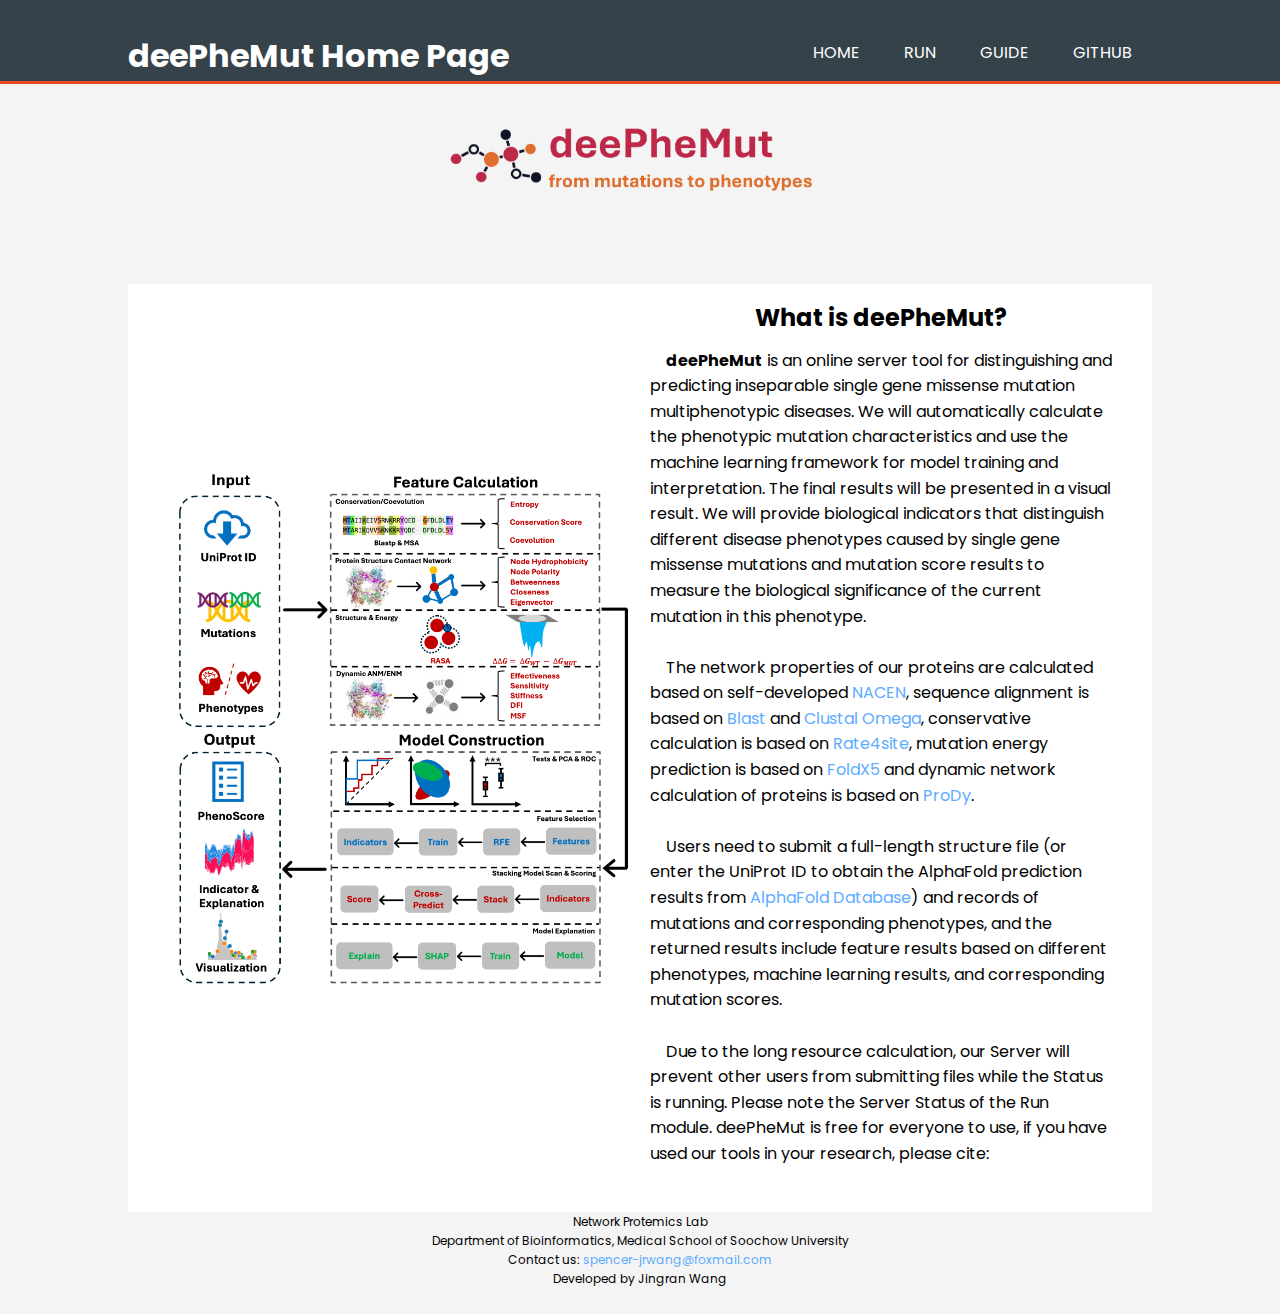
<file: index.html>
<!DOCTYPE html>
<html lang="zh-CN">
<head>
    <meta charset="UTF-8">
    <meta name="viewport" content="width=device-width, initial-scale=1.0">
    <link rel="icon" href="figure/web_icon.ico" type="image/x-icon">
    <title>deePheMut home page</title>
    <style>
        @import url("https://fonts.googleapis.com/css2?family=Poppins:wght@200;300;400;500;600;700&display=swap");
        @import url('https://fonts.googleapis.com/css2?family=Noto+Sans:ital,wght@0,400;0,700;1,400;1,700&display=swap');
        * {
                margin: 0;
                padding: 0;
                box-sizing: border-box;
                font-family: "Poppins", sans-serif;
            }
        body {
            font-family: Arial, sans-serif;
            line-height: 1.6;
            background-color: #f4f4f4;
            margin: 0;
            padding: 0;
        }
        .container {
            width: 80%;
            margin: auto;
            overflow: hidden;
        }
        header {
            background: #35424a;
            color: #ffffff;
            padding-top: 30px;
            min-height: 70px;
            border-bottom: #e8491d 3px solid;
        }
        header a {
            color: #ffffff;
            text-decoration: none;
            text-transform: uppercase;
            font-size: 16px;
        }
        header ul {
            padding: 0;
            list-style: none;
        }
        header li {
            display: inline;
            padding: 0 20px 0 20px;
        }
        header #branding {
            float: left;
        }
        header #branding h1 {
            margin: 0;
        }
        header nav {
            float: right;
            margin-top: 10px;
        }
        .showcase {
            min-height: 200px;
            text-align: center;
            color: #000000;
        }
        .showcase h1 {
            margin-top: 50px;
            font-size: 50px;
            margin-bottom: 10px;
        }
        .showcase p {
            font-size: 20px;
        }
        .section {
            margin: 20px 0;
        }
        .section h2 {
            color: #333333;
            margin-bottom: 10px;
        }
        .section p {
            margin: 10px 0;
            font-size: 18px;
        }
        .screenshot {
            text-align: center;
            margin: 20px 0;
        }
        .screenshot img {
            max-width: 40%;
            height: auto;
        }
        a {
            text-decoration: none;
            color: #5dabff;
            transition: color 0.3s;
        }
        a:hover {
            color: #0056b3;
        }
        .footer {
            position: relative;
            background-color: transparent;
            color: black;
            text-align: center;
            width: 100%;
            bottom: 0;
            font-size: 12px;
        }
        .card {
            display: flex;
            min-height: 500px;
            background-color: #ffffff;
            padding: 10px 30px 40px;
            transition: background-color 0.5s ease-in-out;
        }
        .card .image {
            flex: 0 0 50%; /* 固定图像部分为 50% */
            padding: 5px;
        }

        .card .image img {
            width: 100%;
            height: 100%;
            border-radius: 10px;
            object-fit: contain;
        }

        .card .content {
            flex: 0 0 50%; /* 固定文字部分为 50% */
            padding: 5px 10px;
            display: flex;
            flex-direction: column;
        }

        .card .content h2 {
            margin-top: 0;
            text-align: center;
        }

        .card .content p {
            margin-top: 10px;
            line-height: 1.6;
        }
    </style>
</head>

<body>
    <header>
        <div class="container">
            <div id="branding">
                <h1>deePheMut Home Page</h1>
            </div>
            <nav>
                <ul>
                    <li><a href="./index.html">HOME</a></li>
                    <li><a href="./run.html">RUN</a></li>
                    <li><a href="./guide.html">GUIDE</a></li>
                    <li><a href="https://github.com/Spencer-JRWang/deePheMut">GitHub</a></li>
                </ul>
            </nav>
        </div>
    </header>

    <section class="showcase">
        <div class="container">
            <div class="screenshot">
                <img src="figure/logo-transparent-png.png">
            </div>
        </div>
    </section>

    <div class="container">
        <div class="card">
            <div class="image">
              <img src="figure/deePheMut.png" alt="Image description">
            </div>
            <div class="content">
              <h2>What is deePheMut?</h2>
              <p>
        &nbsp;&nbsp;&nbsp;&nbsp;<strong>deePheMut</strong> is an online server tool for distinguishing and predicting inseparable single gene missense mutation multiphenotypic diseases. We will automatically calculate the phenotypic mutation characteristics and use the machine learning framework for model training and interpretation. The final results will be presented in a visual result. We will provide biological indicators that distinguish different disease phenotypes caused by single gene missense mutations and mutation score results to measure the biological significance of the current mutation in this phenotype.
        </br>
        </br>
        &nbsp;&nbsp;&nbsp;&nbsp;The network properties of our proteins are calculated based on self-developed <a href = "http://sysbio.suda.edu.cn/NACEN" target="_blank">NACEN</a>, sequence alignment is based on <a href = "https://blast.ncbi.nlm.nih.gov">Blast</a> and <a href = "http://www.clustal.org/omega" target="_blank"> Clustal Omega</a>, conservative calculation is based on<a href = "https://www.tau.ac.il/~itaymay/cp/rate4site.html" target="_blank"> Rate4site</a>, mutation energy prediction is based on <a href = "https://foldxsuite.crg.eu" target="_blank">FoldX5</a> and dynamic network calculation of proteins is based on <a href="http://prody.csb.pitt.edu", target="_blank">ProDy</a>.
        </br>
        </br>
        &nbsp;&nbsp;&nbsp;&nbsp;Users need to submit a full-length structure file (or enter the UniProt ID to obtain the AlphaFold prediction results from <a href="https://alphafold.ebi.ac.uk" target="_blank">AlphaFold Database</a>) and records of mutations and corresponding phenotypes, and the returned results include feature results based on different phenotypes, machine learning results, and corresponding mutation scores.
        </br>
        </br>
        &nbsp;&nbsp;&nbsp;&nbsp;Due to the long resource calculation, our Server will prevent other users from submitting files while the Status is running. Please note the Server Status of the Run module. deePheMut is free for everyone to use, if you have used our tools in your research, please cite:
              </p>
            </div>
          </div>
    </div>

    <div class="footer">
        Network Protemics Lab <br>
        Department of Bioinformatics,
        Medical School of Soochow University <br>
        Contact us: <a href="mailto:spencer-jrwang@foxmail.com">spencer-jrwang@foxmail.com</a><br>
        Developed by Jingran Wang
    </div>
    </br>
</body>
</html>
</file>
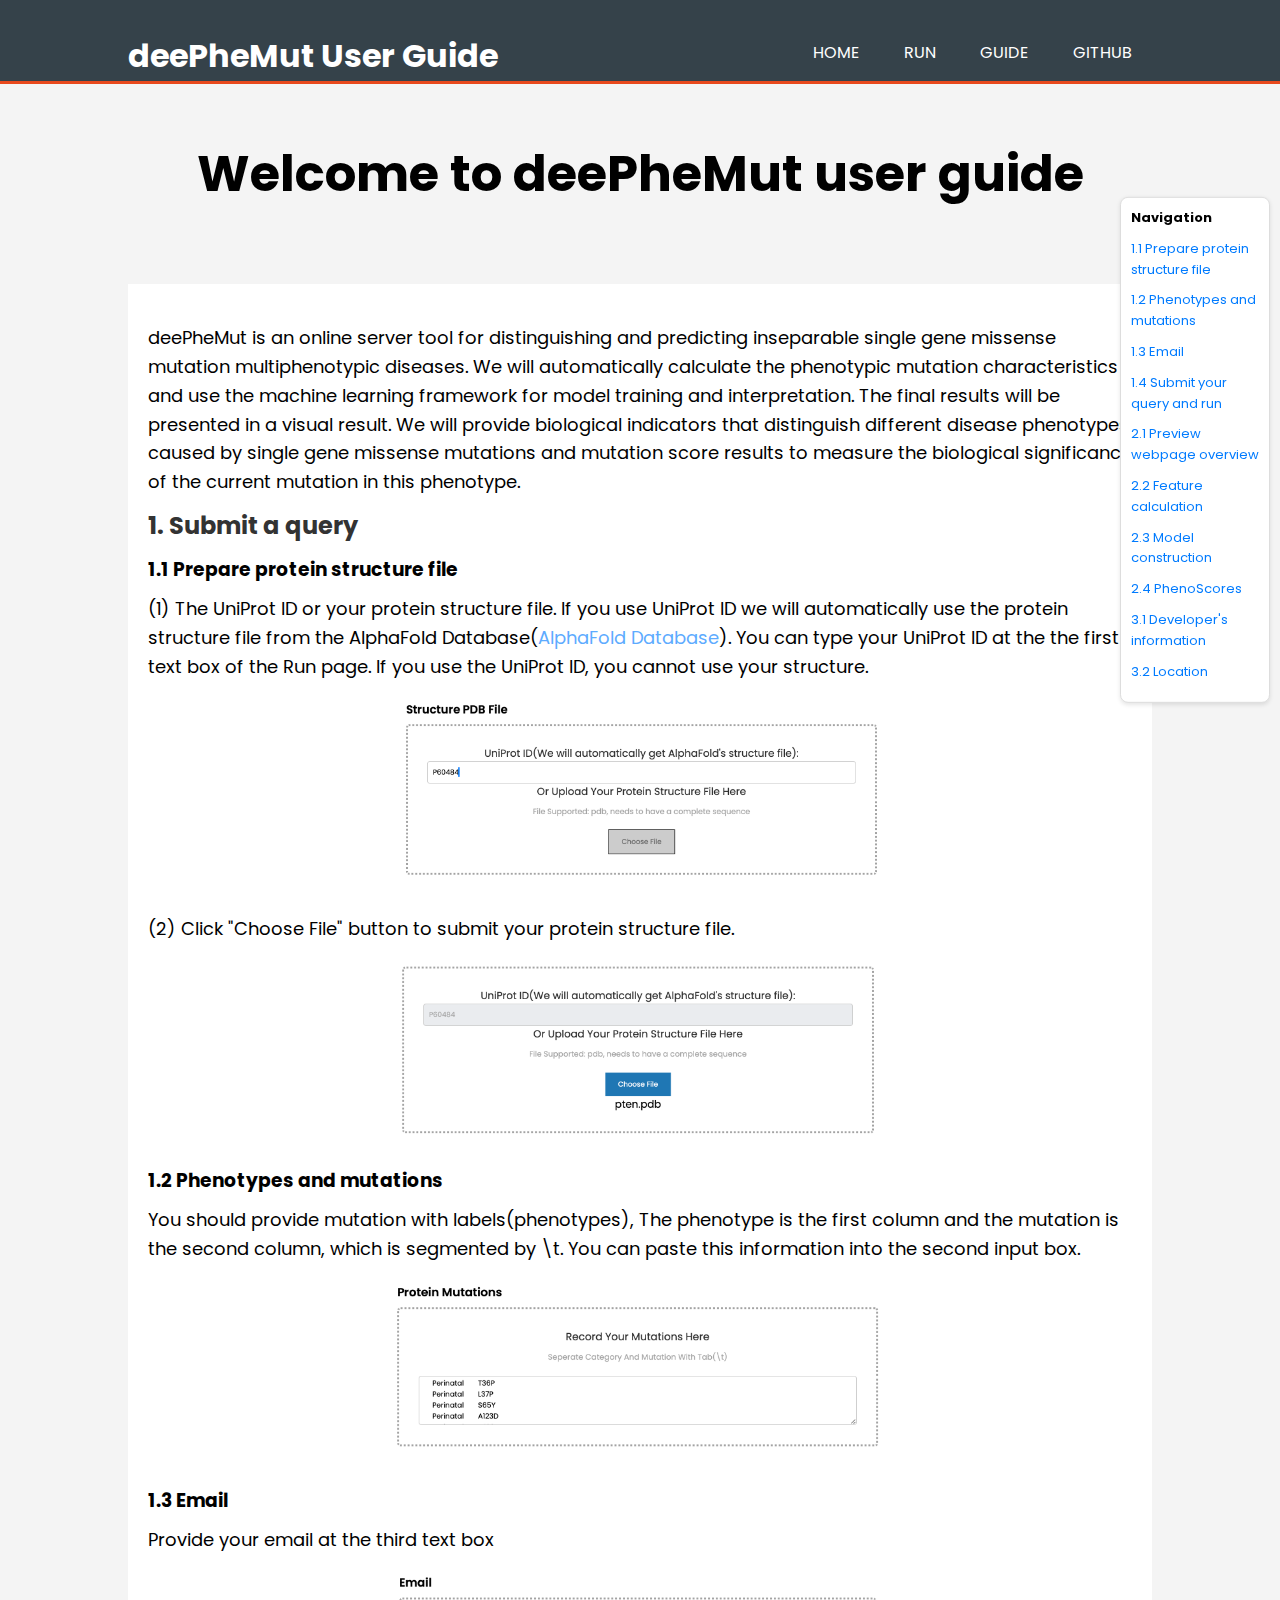
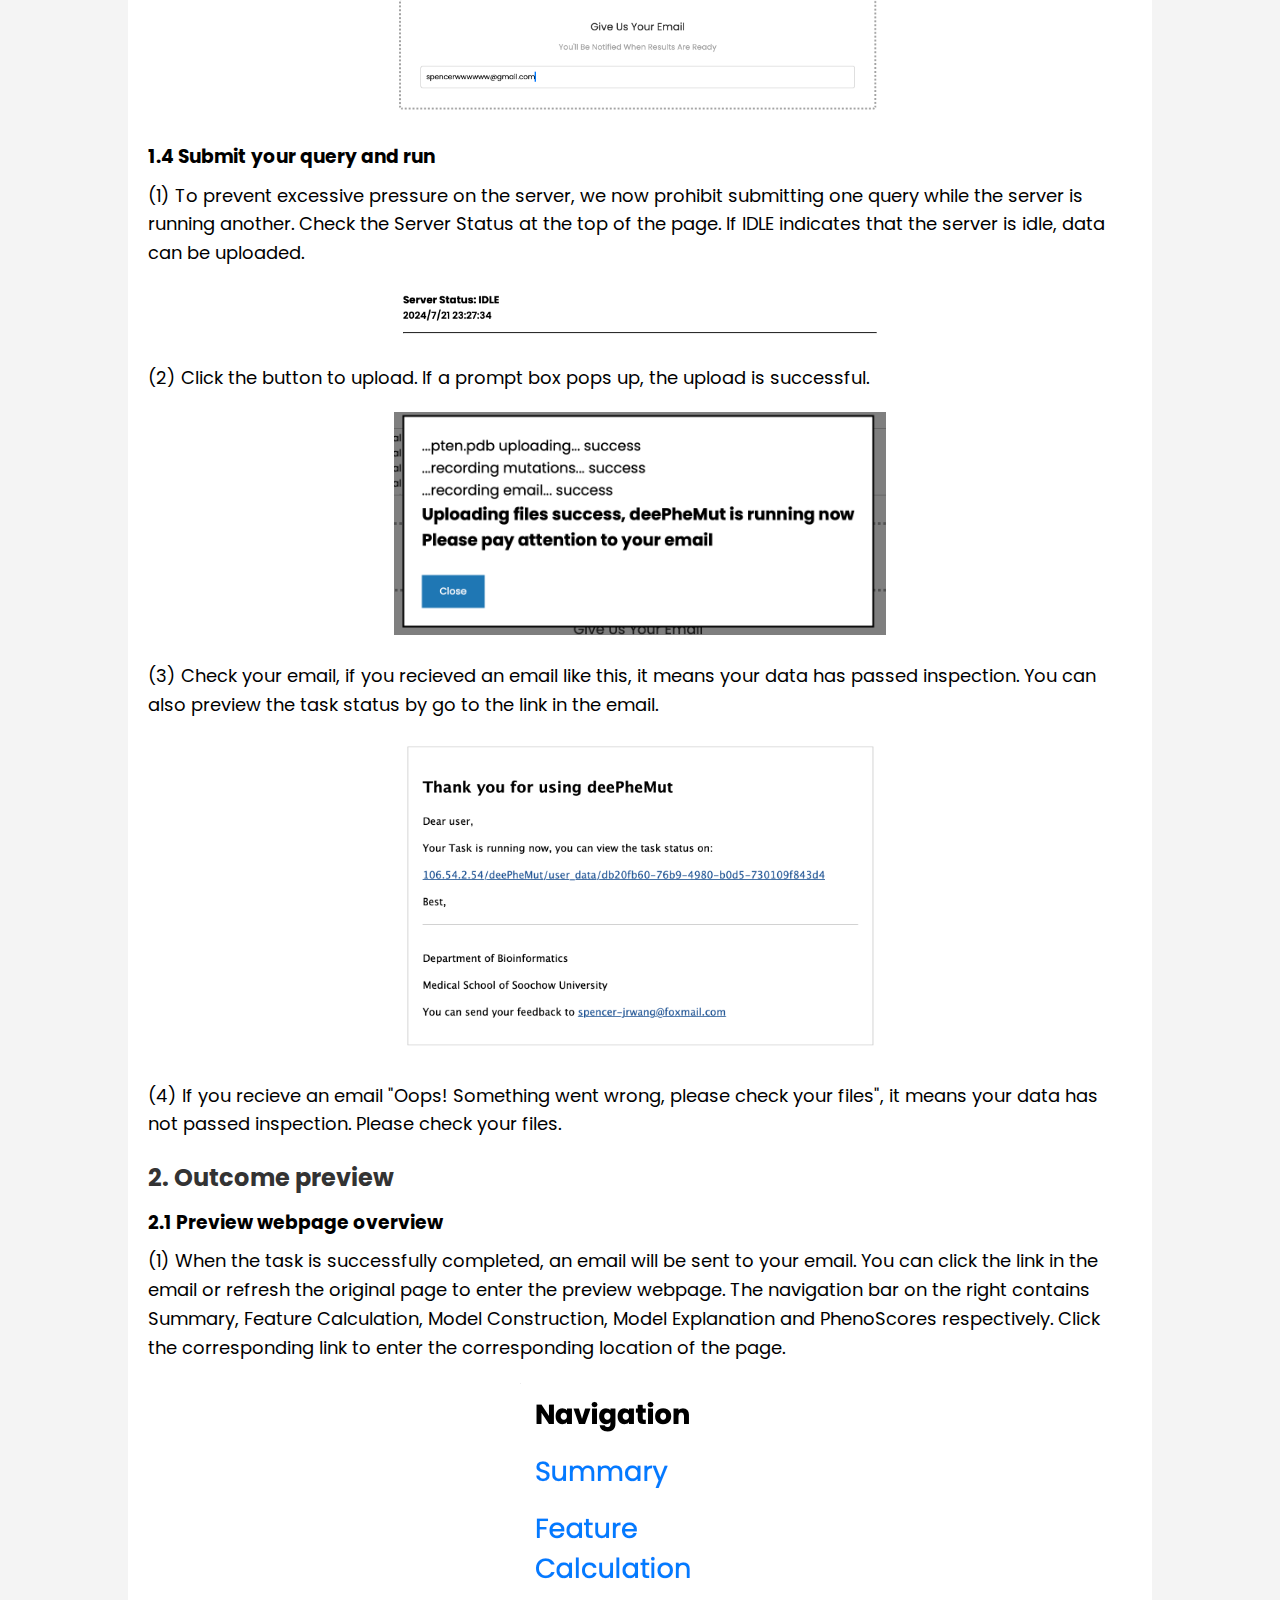
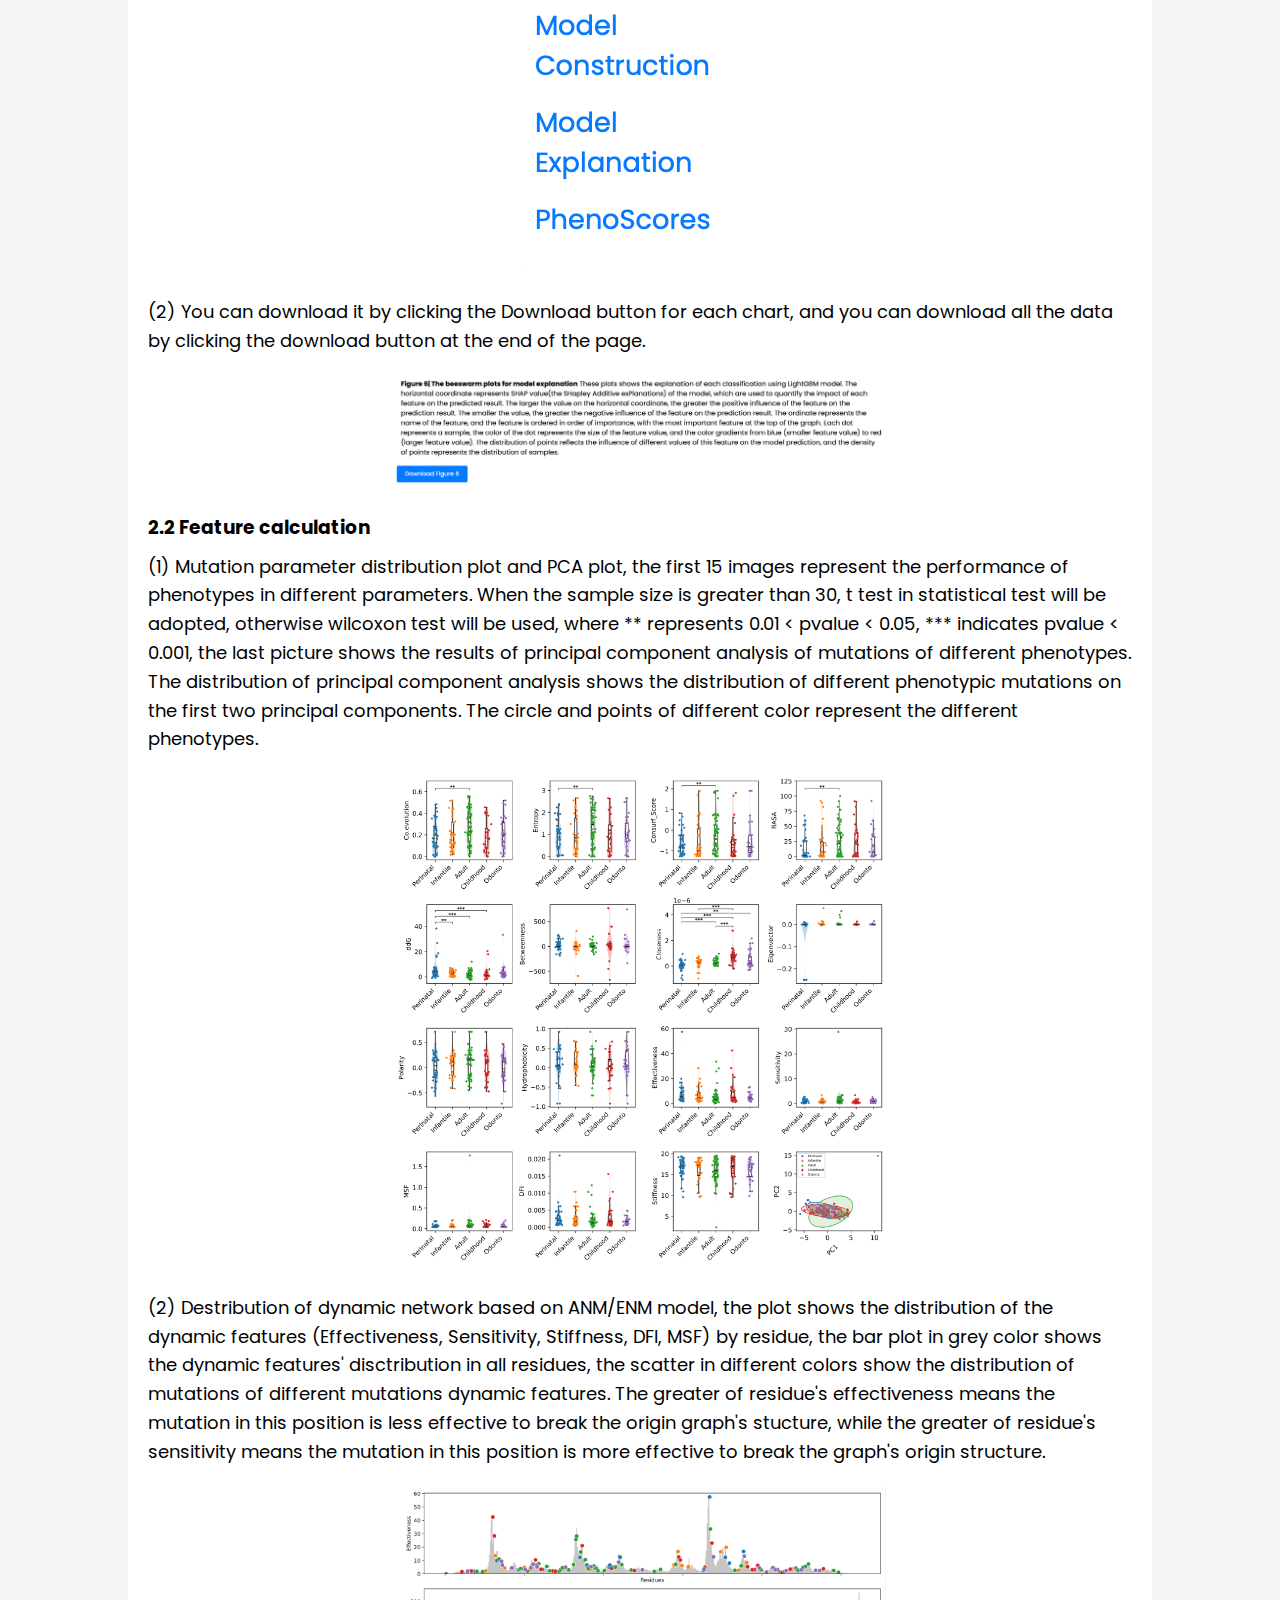
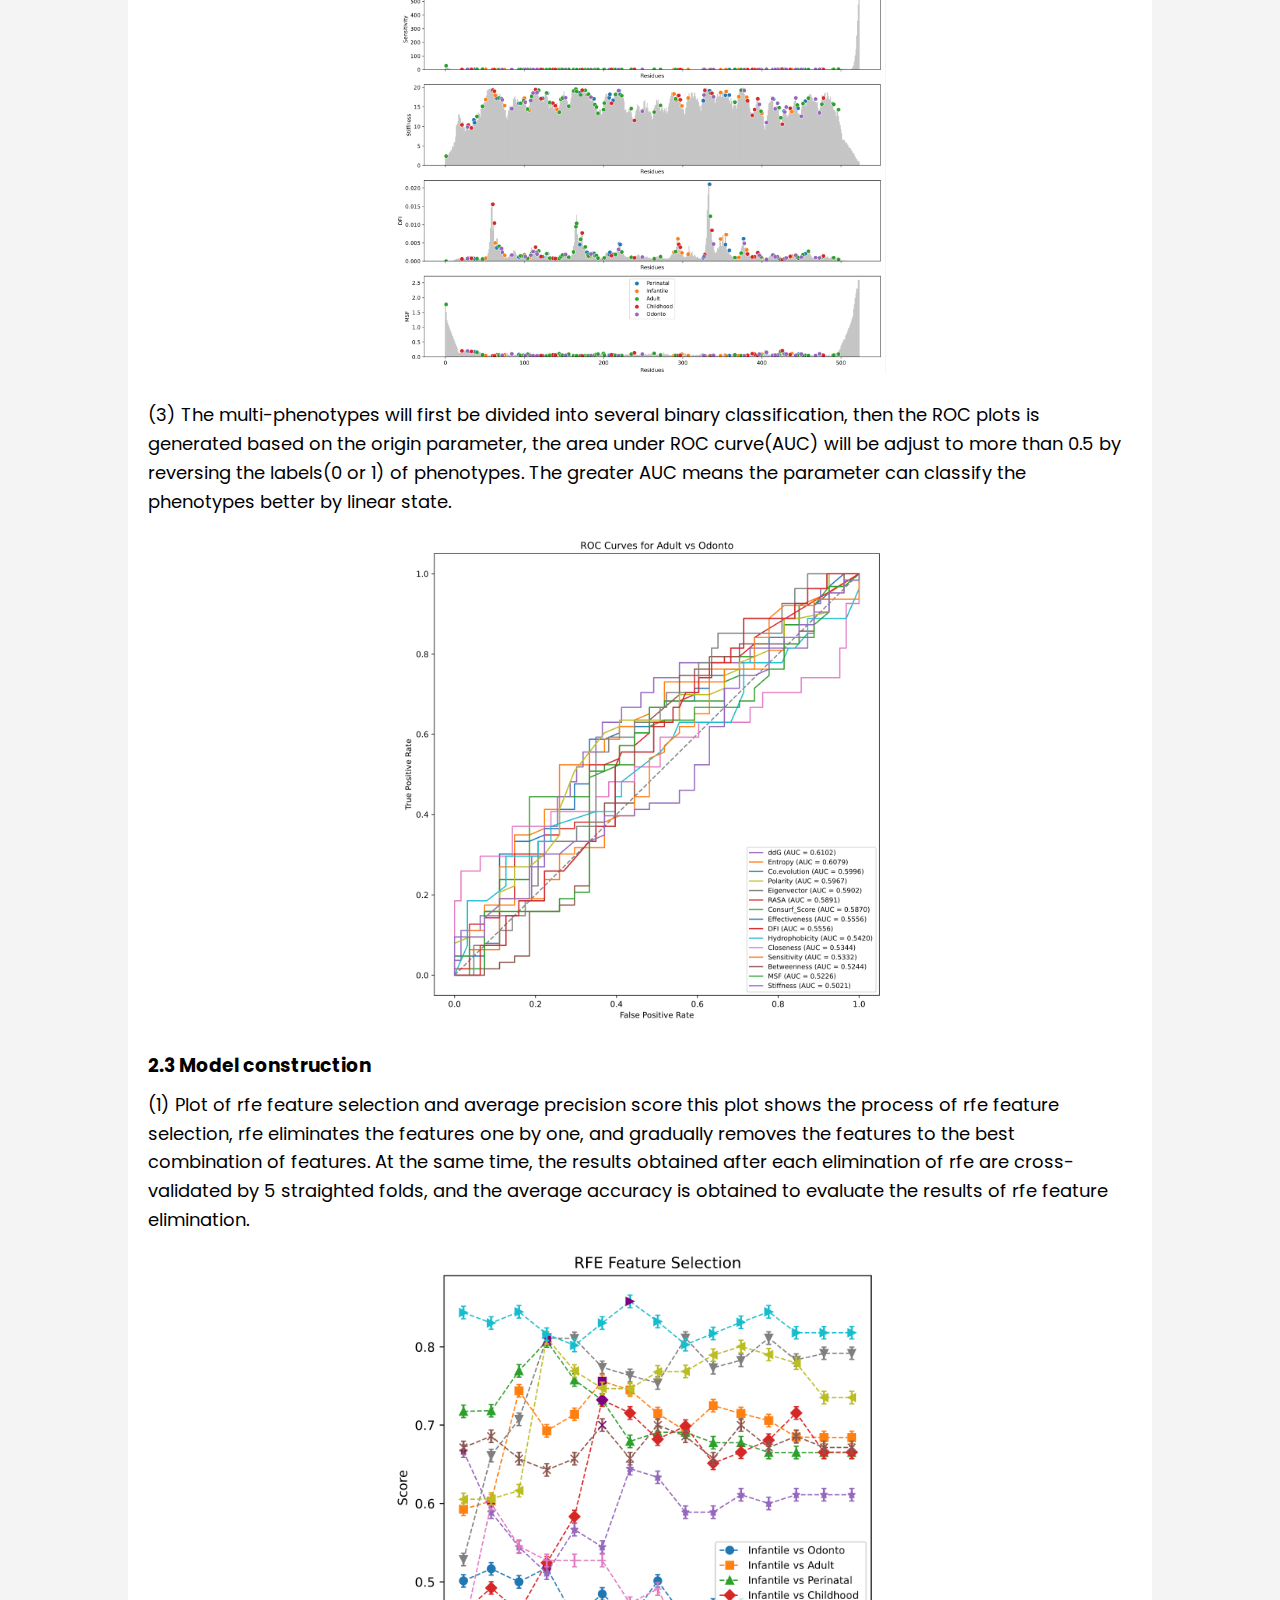
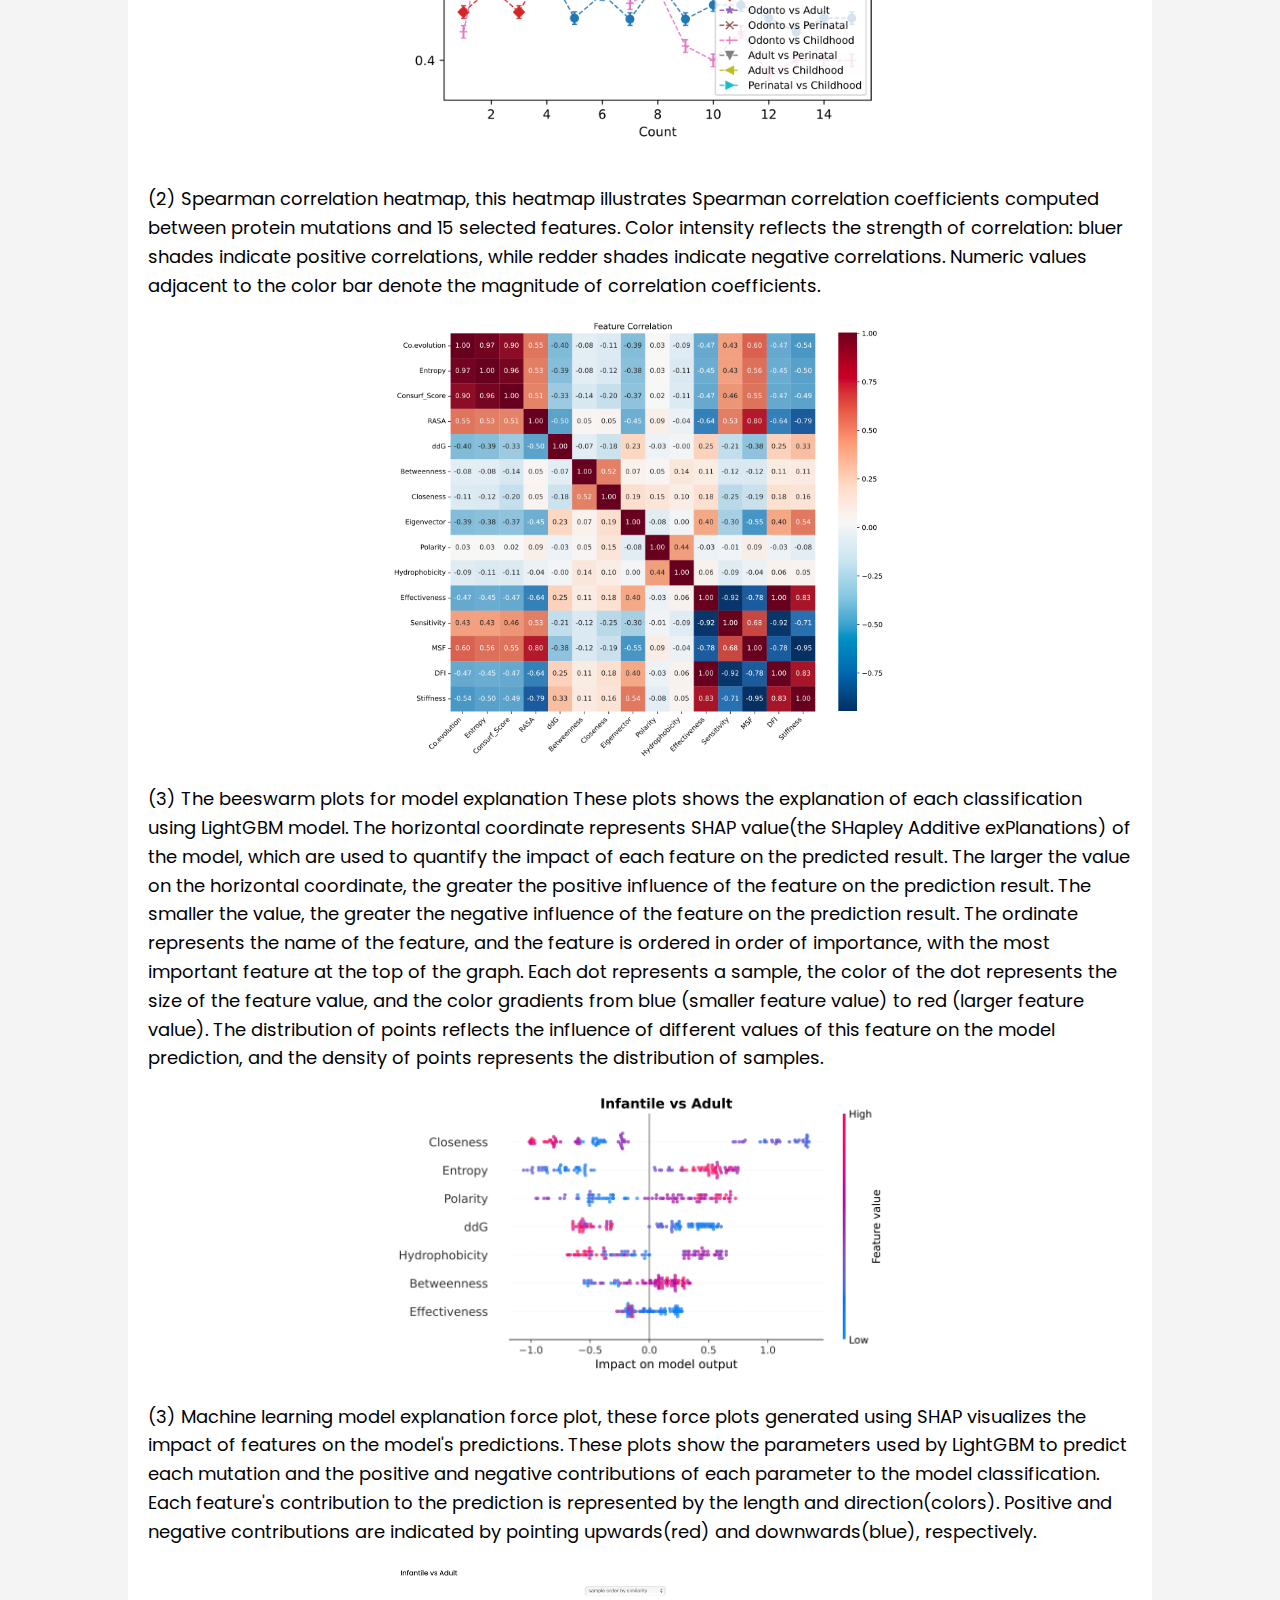
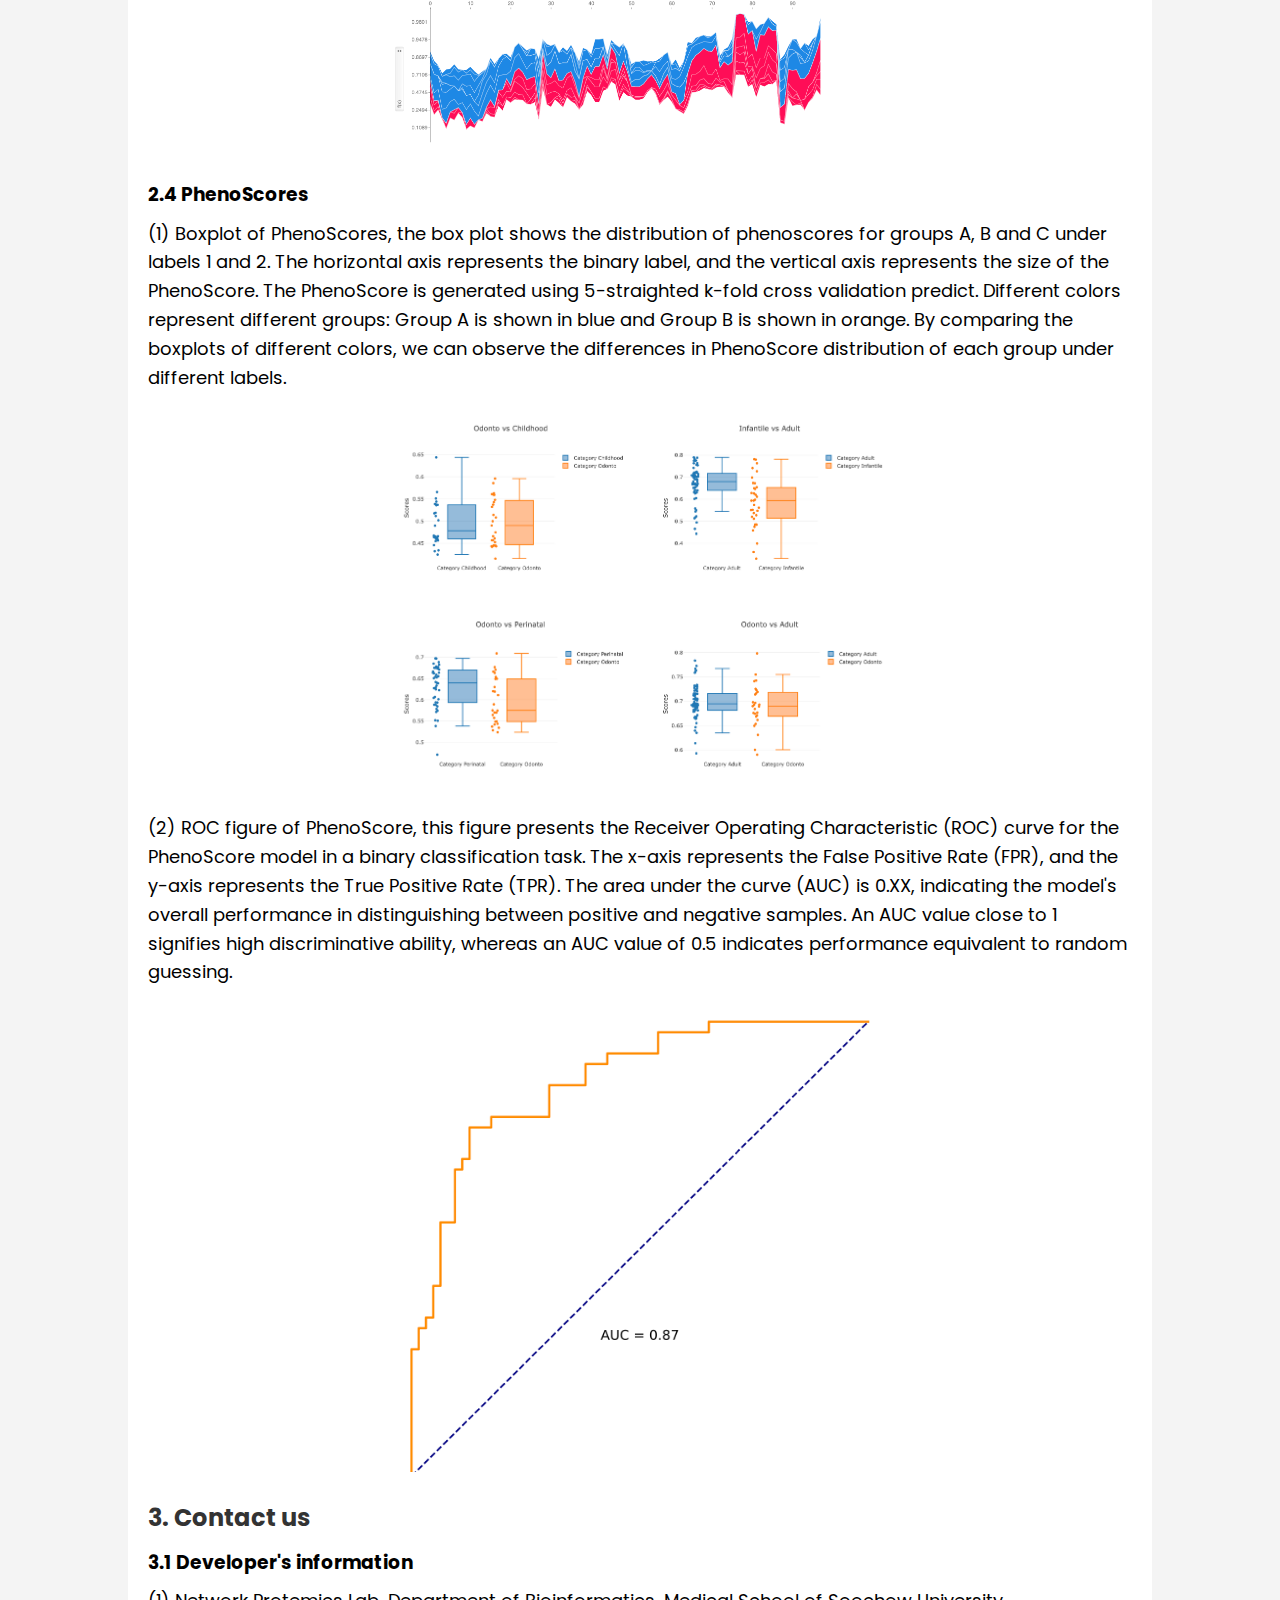
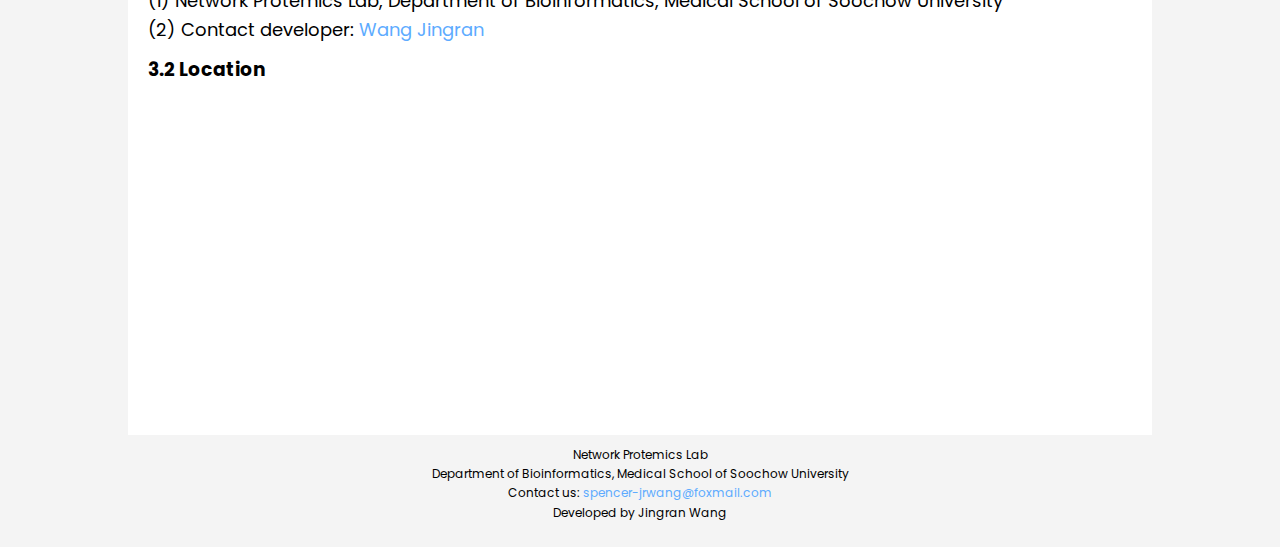
<file: guide.html>
<!DOCTYPE html>
<html lang="zh-CN">
<head>
    <meta charset="UTF-8">
    <meta name="viewport" content="width=device-width, initial-scale=1.0">
    <link rel="icon" href="figure/web_icon.ico" type="image/x-icon">
    <title>deePheMut user guide</title>
    <style>
        @import url("https://fonts.googleapis.com/css2?family=Poppins:wght@200;300;400;500;600;700&display=swap");
        @import url('https://fonts.googleapis.com/css2?family=Noto+Sans:ital,wght@0,400;0,700;1,400;1,700&display=swap');
        * {
                margin: 0;
                padding: 0;
                box-sizing: border-box;
                font-family: "Poppins", sans-serif;
            }
        body {
            font-family: Arial, sans-serif;
            line-height: 1.6;
            background-color: #f4f4f4;
            margin: 0;
            padding: 0;
        }
        .container {
            width: 80%;
            margin: auto;
            overflow: hidden;
        }
        header {
            background: #35424a;
            color: #ffffff;
            padding-top: 30px;
            min-height: 70px;
            border-bottom: #e8491d 3px solid;
        }
        header a {
            color: #ffffff;
            text-decoration: none;
            text-transform: uppercase;
            font-size: 16px;
        }
        header ul {
            padding: 0;
            list-style: none;
        }
        header li {
            display: inline;
            padding: 0 20px 0 20px;
        }
        header #branding {
            float: left;
        }
        header #branding h1 {
            margin: 0;
        }
        header nav {
            float: right;
            margin-top: 10px;
        }
        .showcase {
            min-height: 200px;
            text-align: center;
            color: #000000;
        }
        .showcase h1 {
            margin-top: 50px;
            font-size: 50px;
            margin-bottom: 10px;
        }
        .showcase p {
            font-size: 20px;
        }
        .main-content {
            padding: 20px;
            background: #ffffff;
            margin-bottom: 10px;
        }
        .section {
            margin: 20px 0;
        }
        .section h2 {
            color: #333333;
            margin-bottom: 10px;
        }
        .section p {
            margin: 10px 0;
            font-size: 18px;
        }
        .screenshot {
            text-align: center;
            margin: 20px 0;
        }
        #map-container {
            text-align: center;
            width: 100%;
            height: 300px;
        }
        .screenshot img {
            max-width: 50%;
            height: auto;
        }
        a {
            text-decoration: none;
            color: #5dabff;
            transition: color 0.3s;
        }
        a:hover {
            color: #0056b3;
        }
        #sidebar {
            position: fixed;
            top: 50%;
            right: 10px;
            transform: translateY(-50%);
            background-color: #ffffff;
            border: 1px solid #ddd;
            border-radius: 8px;
            box-shadow: 0 2px 4px rgba(0, 0, 0, 0.1);
            padding: 10px;
            width: 150px;
            font-size: small;
        }
        #sidebar ul {
            list-style-type: none;
            padding: 0;
        }
        #sidebar ul li {
            margin: 10px 0;
        }
        #sidebar ul li a {
            text-decoration: none;
            color: #007BFF;
        }
        #sidebar ul li a:hover {
            text-decoration: underline;
        }
        .footer {
            position: relative;
            background-color: transparent;
            color: black;
            text-align: center;
            width: 100%;
            bottom: 0;
            font-size: 12px;
            
        }
    </style>
</head>
<body>
    <header>
        <div class="container">
            <div id="branding">
                <h1>deePheMut User Guide</h1>
            </div>
            <nav>
                <ul>
                    <li><a href="./index.html">HOME</a></li>
                    <li><a href="./run.html">RUN</a></li>
                    <li><a href="./guide.html">GUIDE</a></li>
                    <li><a href="https://github.com/Spencer-JRWang/deePheMut">GitHub</a></li>
                </ul>
            </nav>
        </div>
    </header>

    <section class="showcase">
        <div class="container">
            <h1>Welcome to deePheMut user guide</h1>
        </div>
    </section>

    <div class="container">
        <div class="main-content">
            <div class="section">
                <p>deePheMut is an online server tool for distinguishing and predicting inseparable single gene missense mutation multiphenotypic diseases. 
                    We will automatically calculate the phenotypic mutation characteristics and use the machine learning framework for model training and 
                    interpretation. The final results will be presented in a visual result. We will provide biological indicators that distinguish different 
                    disease phenotypes caused by single gene missense mutations and mutation score results to measure the biological significance of the 
                    current mutation in this phenotype.</p>
                <h2>1. Submit a query</h2>
                <h3>1.1 Prepare protein structure file</h3>
                <p>(1) The UniProt ID or your protein structure file. If you use UniProt ID we will automatically use the protein structure file from the 
                    AlphaFold Database(<a href = "https://alphafold.ebi.ac.uk">AlphaFold Database</a>). You can type your UniProt ID at the the first text box of the Run page. If you 
                    use the UniProt ID, you cannot use your structure.
                <div class="screenshot">
                    <img src="figure/uniportid.png">
                </div>
                <p>(2) Click "Choose File" button to submit your protein structure file.</p>
                <div class="screenshot">
                    <img src="figure/upload_pr.png">
                </div>
                <h3>1.2 Phenotypes and mutations</h3>
                <p>You should provide mutation with labels(phenotypes), The phenotype is the first column and the mutation is the second column, which is segmented by \t.
                    You can paste this information into the second input box.</p>
                <div class="screenshot">
                    <img src="figure/mutations_txt.png">
                </div>
                <h3>1.3 Email</h3>
                <p>Provide your email at the third text box</p>
                <div class="screenshot">
                    <img src="figure/email.png">
                </div>
                <h3>1.4 Submit your query and run</h3>
                <p>(1) To prevent excessive pressure on the server, we now prohibit submitting one query while the server is running another. 
                    Check the Server Status at the top of the page. 
                    If IDLE indicates that the server is idle, data can be uploaded.</p>
                <div class="screenshot">
                    <img src="figure/serverstatus.png">
                </div>
                <p>(2) Click the button to upload. If a prompt box pops up, the upload is successful.</p>
                <div class="screenshot">
                    <img src="figure/submit_su.png"">
                </div>
                <p>(3) Check your email, if you recieved an email like this, it means your data has passed inspection. You can also preview the task status 
                    by go to the link in the email.
                </p>
                <div class="screenshot">
                    <img src="figure/success_task.png"">
                </div>
                <p>(4) If you recieve an email "Oops! Something went wrong, please check your files", it means your data has not passed inspection. Please check your files.
                </p>
            </div>

            <div class="section">
                <h2>2. Outcome preview</h2>
                <h3>2.1 Preview webpage overview</h3>
                <p>
                    (1) When the task is successfully completed, an email will be sent to your email. 
                    You can click the link in the email or refresh the original page to enter the preview webpage.
                    The navigation bar on the right contains Summary, Feature Calculation, Model Construction, 
                    Model Explanation and PhenoScores respectively. Click the corresponding link to enter the corresponding location of the page.
                </p>
                <div class="screenshot">
                    <img src="figure/navi.png">
                </div>

                <p>
                    (2) You can download it by clicking the Download button for each chart, and you can download all the data 
                    by clicking the download button at the end of the page.
                </p>
                <div class="screenshot">
                    <img src="figure/download.png">
                </div>

                <h3>2.2 Feature calculation</h3>
                <p>
                    (1) Mutation parameter distribution plot and PCA plot, the first 15 images represent the performance of phenotypes in different parameters. 
                    When the sample size is greater than 30, t test in statistical test will be adopted, otherwise wilcoxon test will be used, 
                    where ** represents 0.01 < pvalue < 0.05, *** indicates pvalue < 0.001, the last picture shows the results of principal component analysis of 
                    mutations of different phenotypes. The distribution of principal component analysis shows the distribution of different phenotypic mutations on the
                     first two principal components. The circle and points of different color represent the different phenotypes.
                </p>
                <div class="screenshot">
                    <img src="figure/features.png">
                </div>
                <p>
                    (2) Destribution of dynamic network based on ANM/ENM model, the plot shows the distribution of the dynamic features
                    (Effectiveness, Sensitivity, Stiffness, DFI, MSF) by residue, the bar plot in grey color shows the dynamic features' 
                    disctribution in all residues, the scatter in different colors show the distribution of mutations of different 
                    mutations dynamic features. The greater of residue's effectiveness means the mutation in this position is less effective 
                    to break the origin graph's stucture, while the greater of residue's sensitivity means the mutation in this position is more 
                    effective to break the graph's origin structure.
                </p>
                <div class="screenshot">
                    <img src="figure/dynamic.png">
                </div>
                <p>
                    (3) The multi-phenotypes will first be divided into several binary classification, then the ROC plots is 
                    generated based on the origin parameter, the area under ROC curve(AUC) will be adjust to more than 0.5 by 
                    reversing the labels(0 or 1) of phenotypes. The greater AUC means the parameter can classify the phenotypes 
                    better by linear state.
                </p>
                <div class="screenshot">
                    <img src="figure/feature_roc.png">
                </div>
                <h3>2.3 Model construction</h3>
                <p>
                    (1) Plot of rfe feature selection and average precision score this plot shows the process of rfe feature selection, 
                    rfe eliminates the features one by one, and gradually removes the features to the best combination of features. 
                    At the same time, the results obtained after each elimination of rfe are cross-validated by 5 straighted folds, 
                    and the average accuracy is obtained to evaluate the results of rfe feature elimination.
                </p>
                <div class="screenshot">
                    <img src="figure/rfe.png">
                </div>

                <p>
                    (2) Spearman correlation heatmap, this heatmap illustrates Spearman correlation coefficients computed between 
                    protein mutations and 15 selected features. Color intensity reflects the strength of correlation: bluer shades 
                    indicate positive correlations, while redder shades indicate negative correlations. Numeric values adjacent 
                    to the color bar denote the magnitude of correlation coefficients.
                </p>
                <div class="screenshot">
                    <img src="figure/spearman.png">
                </div>

                <p>
                    (3) The beeswarm plots for model explanation These plots shows the explanation of each classification using LightGBM model. 
                    The horizontal coordinate represents SHAP value(the SHapley Additive exPlanations) of the model, which are used to quantify 
                    the impact of each feature on the predicted result. The larger the value on the horizontal coordinate, the greater the positive 
                    influence of the feature on the prediction result. The smaller the value, the greater the negative influence of the feature on 
                    the prediction result. The ordinate represents the name of the feature, and the feature is ordered in order of importance, with the 
                    most important feature at the top of the graph. Each dot represents a sample, the color of the dot represents the size of the feature 
                    value, and the color gradients from blue (smaller feature value) to red (larger feature value). The distribution of points reflects the 
                    influence of different values of this feature on the model prediction, and the density of points represents the distribution of samples.
                </p>
                <div class="screenshot">
                    <img src="figure/beeswarm.png">
                </div>

                <p>
                    (3) Machine learning model explanation force plot, these force plots generated using SHAP visualizes the 
                    impact of features on the model's predictions. These plots show the parameters used by LightGBM to predict each 
                    mutation and the positive and negative contributions of each parameter to the model classification. 
                    Each feature's contribution to the prediction is represented by the length and direction(colors). 
                    Positive and negative contributions are indicated by pointing upwards(red) and downwards(blue), respectively.
                </p>
                <div class="screenshot">
                    <img src="figure/force.png">
                </div>

                <h3>2.4 PhenoScores</h3>
                <p>
                    (1) Boxplot of PhenoScores, the box plot shows the distribution of phenoscores for groups A, B and C under labels 1 and 2.
                     The horizontal axis represents the binary label, and the vertical axis represents the size of the PhenoScore. 
                     The PhenoScore is generated using 5-straighted k-fold cross validation predict.
                     Different colors represent different groups: Group A is shown in blue and Group B is shown in orange. By comparing 
                     the boxplots of different colors, we can observe the differences in PhenoScore distribution of each group under different labels.
                </p>
                <div class="screenshot">
                    <img src="figure/pheno.png">
                </div>

                <p>
                    (2) ROC figure of PhenoScore, this figure presents the Receiver Operating Characteristic (ROC) curve for the PhenoScore model in a binary classification task. 
                    The x-axis represents the False Positive Rate (FPR), and the y-axis represents the True Positive Rate (TPR). 
                    The area under the curve (AUC) is 0.XX, indicating the model's overall performance in distinguishing between positive and 
                    negative samples. An AUC value close to 1 signifies high discriminative ability, whereas an AUC value of 0.5 indicates performance 
                    equivalent to random guessing.
                </p>
                <div class="screenshot">
                    <img src="figure/ml.png">
                </div>

                <h2>3. Contact us</h2>
                <h3>3.1 Developer's information</h3>
                <p>
                    (1) Network Protemics Lab, Department of Bioinformatics, Medical School of Soochow University
                    <br>
                    (2) Contact developer: <a href="mailto:spencer-jrwang@foxmail.com">Wang Jingran</a><br>
                </p>

                <h3>3.2 Location</h3>
                <p>
                    
                    
                </p>
                <div id="map-container"></div>
                <script src="//api.map.baidu.com/api?type=webgl&v=1.0&ak=z38PAQg7IBxfqpy4OsmhxYbzfawlulxG"></script>
                <script>
                    var map = new BMapGL.Map('map-container');
                    map.centerAndZoom(new BMapGL.Point(120.738467,31.280497), 17);
                    map.enableScrollWheelZoom(true);
                    // 创建点标记
                    var marker1 = new BMapGL.Marker(new BMapGL.Point(120.738292,31.280817));
                    // 在地图上添加点标记
                    map.addOverlay(marker1);
                </script>

            </div>
        </div>
    </div>


    <div id="sidebar">
        <strong>Navigation</strong>
        <ul id="nav-links">
            <!-- JavaScript will automatically generate navigation here. -->
        </ul>
    </div>

    <script>
    window.onload = function() {
        const navLinks = document.getElementById('nav-links');
        const headings = document.querySelectorAll('.container h3');
        headings.forEach((heading, index) => {
            const id = 'heading-' + index;
            heading.id = id;
            const li = document.createElement('li');
            const a = document.createElement('a');
            a.href = '#' + id;
            a.innerText = heading.innerText;
            li.appendChild(a);
            navLinks.appendChild(li);
        });
    };
    </script>

    <div class="footer">
        Network Protemics Lab <br>
        Department of Bioinformatics,
        Medical School of Soochow University <br>
        Contact us: <a href="mailto:spencer-jrwang@foxmail.com">spencer-jrwang@foxmail.com</a><br>
        Developed by Jingran Wang
    </div>
</br>
</body>
</html>
</file>
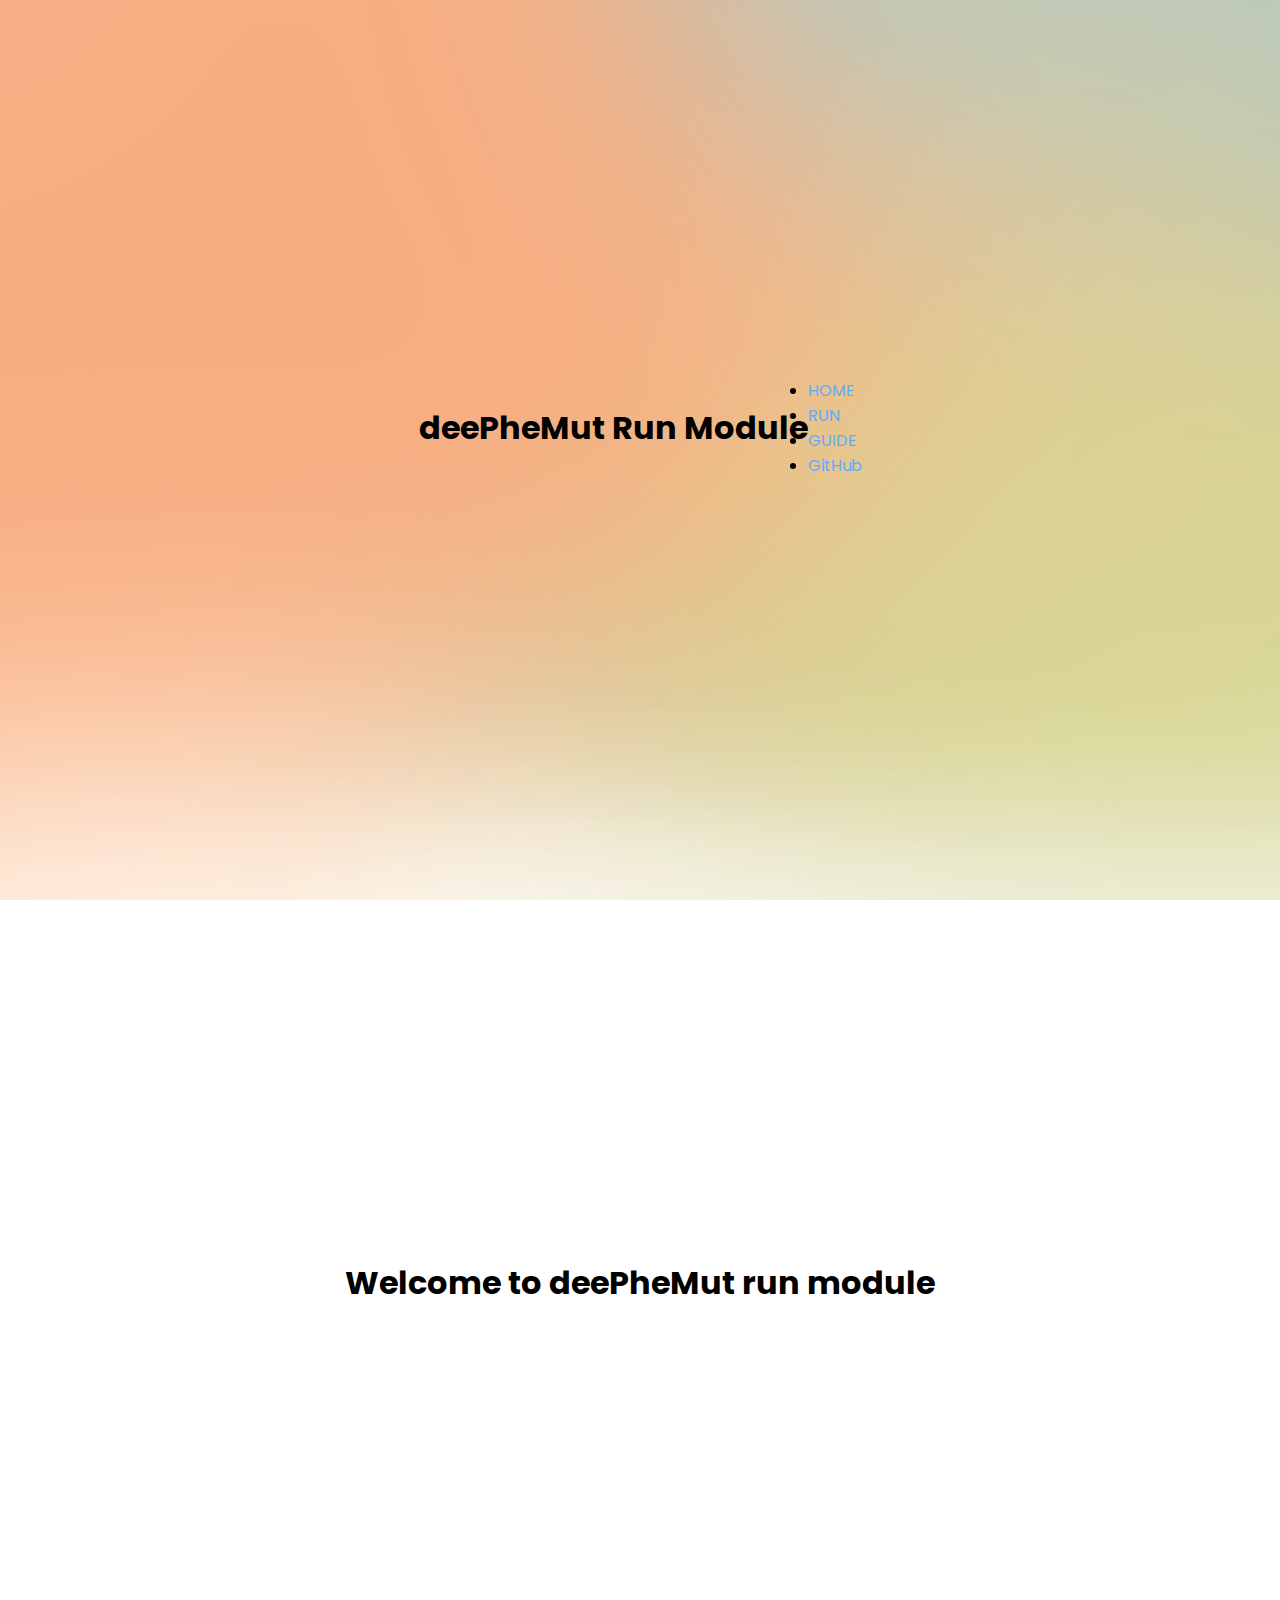
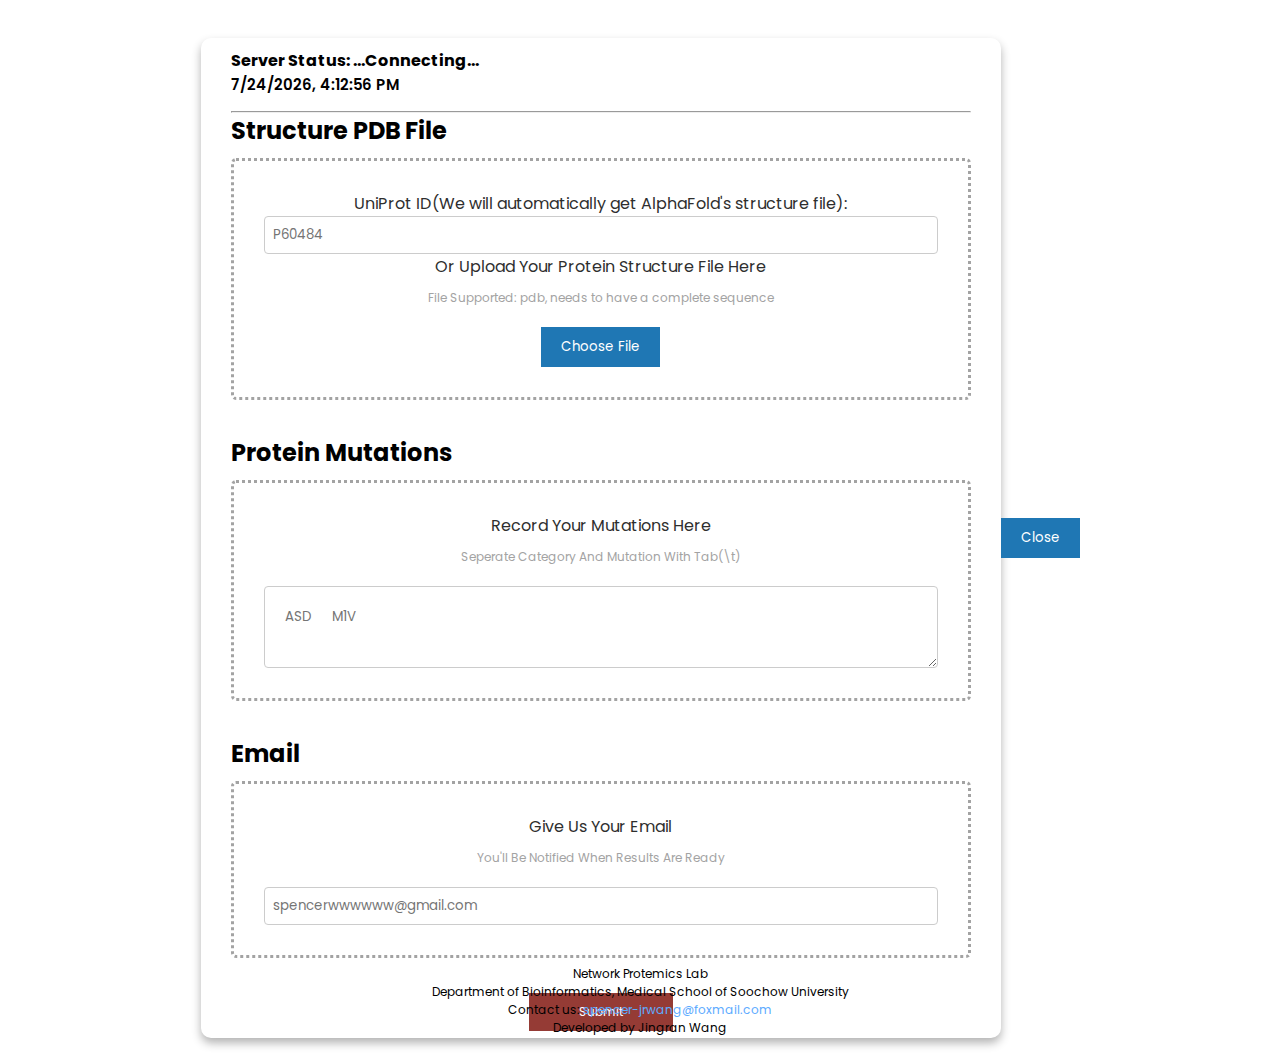
<file: run.html>
<!DOCTYPE html>
<html lang="zh-CN">
<head>
    <meta charset="UTF-8">
    <meta name="viewport" content="width=device-width, initial-scale=1.0">
    <title>deePheMut run module</title>
    <link rel="icon" href="figure/web_icon.ico" type="image/x-icon">
    <link rel="stylesheet" href="css/run.css">
    <script src="https://code.jquery.com/jquery-3.6.0.min.js"></script>
</head>
<body>
    <header>
        <div class="container">
            <div id="branding">
                <h1>deePheMut Run Module</h1>
            </div>
            <nav>
                <ul>
                    <li><a href="./index.html">HOME</a></li>
                    <li><a href="./run.html">RUN</a></li>
                    <li><a href="./guide.html">GUIDE</a></li>
                    <li><a href="https://github.com/Spencer-JRWang/deePheMut">GitHub</a></li>
                </ul>
            </nav>
        </div>
    </header>

    <section class="showcase">
        <div class="container">
            <h1>Welcome to deePheMut run module</h1>
        </div>
    </section>

    <div class="container">
        <div class="card">
            <h4>Server Status: <span id="status">...Connecting...</span></h4>
            <div class="clock" id="clock"></div>
            <hr>

            <h2>Structure PDB File</h2>
            <form id="uploadForm" action="upload.php" method="post" enctype="multipart/form-data">
                <div class="drop_box">
                    <h4>UniProt ID(We will automatically get AlphaFold's structure file):</h4>
                    <input type='text' id='uniprot_ID' name='uniprot_ID' class='search-input' placeholder='P60484' required>
                    <h4>Or Upload Your Protein Structure File Here</h4>
                    <p>File Supported: pdb, needs to have a complete sequence</p>
                    <input type="file" hidden accept=".pdb" id="fileID1" style="display:none;" name="file1" onchange="updateFileName('fileID1', 'fileName1')">
                    <button class="btn" id='PDB_submit_btn' type="button" onclick="document.getElementById('fileID1').click()" disabled>Choose File</button>
                    <span id="fileName1"></span>
                </div>

                <br>
                <h2>Protein Mutations</h2>
                <div class="drop_box">
                    <h4>Record Your Mutations Here</h4>
                    <p>Seperate Category And Mutation With Tab(\t)</p>
                    <textarea type="text" id="mutations" name="mutationstring" class="mutation-input" required placeholder="ASD     M1V"></textarea>
                </div>
                <br>

                <h2>Email</h2>
                <div class="drop_box">
                    <h4>Give Us Your Email</h4>
                    <p>You'll Be Notified When Results Are Ready</p>
                    <input type="text" id="searchStringAlphafold" name="searchString" class="search-input" required placeholder="spencerwwwwww@gmail.com">
                </div>
                <br>
                <div class="drop_box_submit">
                    <button class="btn_submit" type="submit" id = 'submitQuery'>Submit</button>
                </div>
            </form>
        </div>

        <div id="popup-background"></div>
        <div id="popup">
            <div id="popup-content"></div>
            <button onclick="closePopup()" class='btn'>Close</button>
        </div>

        <script>
            function uploadFile(event) {
                event.preventDefault();
                let formData = new FormData(document.getElementById('uploadForm'));

                let xhr = new XMLHttpRequest();
                xhr.open('POST', 'upload.php', true);
                xhr.onload = function () {
                    if (xhr.status === 200) {
                        showPopup(xhr.responseText);
                    } else {
                        showPopup('An error occurred while uploading the file.');
                    }
                };
                xhr.send(formData);
            }

            document.getElementById('uploadForm').addEventListener('submit', uploadFile);

            function showPopup(content) {
                document.getElementById('popup-content').innerHTML = content;
                document.getElementById('popup-background').style.display = 'block';
                document.getElementById('popup').style.display = 'block';
            }

            function closePopup() {
                document.getElementById('popup-background').style.display = 'none';
                document.getElementById('popup').style.display = 'none';
                location.reload();
            }

            window.onload = function() {
                startClock();
            };

            document.querySelectorAll('p').forEach(function(p) {
                p.addEventListener('click', function() {
                    p.style.color = p.style.color === 'blue' ? '#a3a3a3' : 'blue';
                });
            });

            function startClock() {
                setInterval(() => {
                    const now = new Date();
                    const formattedTime = now.toLocaleString();
                    document.getElementById('clock').textContent = formattedTime;
                });
            }

            function updateFileName(inputId, outputId) {
                var fileNameElement = document.getElementById(outputId);
                var fileInput = document.getElementById(inputId);
                var file = fileInput.files[0];
                fileNameElement.textContent = file ? file.name : '';
            }

            function fetchStatus() {
                fetch('upload.php')
                    .then(response => response.json())
                    .then(data => {
                        document.getElementById('status').innerText = data.status;
                    })
                    .catch(error => console.error('Error fetching status:', error));
            }

            setInterval(fetchStatus, 3000); // 每3秒更新一次状态

            const textInput = document.getElementById('uniprot_ID');
            const submitButton = document.getElementById('PDB_submit_btn');
            const submitQuery = document.getElementById('submitQuery')
            const fileInput = document.getElementById('fileID1');

            textInput.addEventListener('input', function() {
                if (textInput.value.trim() !== '') {
                    submitButton.disabled = true;
                } else {
                    submitButton.disabled = false;
                }
            });

            fileInput.addEventListener('change', function() {
                if (fileInput.files.length > 0) {
                    textInput.disabled = true;
                    textInput.value = '';
                    submitButton.disabled = false;
                } else {
                    textInput.disabled = false;
                }
            });

            if (textInput.value.trim() !== '') {
                submitButton.disabled = true;
            } else {
                submitButton.disabled = false;
            }

            if (fileInput.files.length > 0) {
                textInput.disabled = true;
            } else {
                textInput.disabled = false;
            }
        </script>
    </div>

    <div class="footer">
        Network Protemics Lab <br>
        Department of Bioinformatics,
        Medical School of Soochow University <br>
        Contact us: <a href="mailto:spencer-jrwang@foxmail.com">spencer-jrwang@foxmail.com</a><br>
        Developed by Jingran Wang
    </div>
    <br>
</body>
</html>
</file>
<file: css/run.css>
@import url("https://fonts.googleapis.com/css2?family=Poppins:wght@200;300;400;500;600;700&display=swap");
@import url('https://fonts.googleapis.com/css2?family=Noto+Sans:ital,wght@0,400;0,700;1,400;1,700&display=swap');
* {
    margin: 0;
    padding: 0;
    box-sizing: border-box;
    font-family: "Poppins", sans-serif;
}
html, body {
    height: 100%;
    margin: 0;
}
body {
    background-image: url('../figure/5uvJN.png');
    background-size: cover;
    background-repeat: no-repeat;
    background-attachment: fixed;
    transition: background-image 0.5s ease-in-out;
}
.container {
    height: 95vh;
    width: 100%;
    align-items: center;
    display: flex;
    justify-content: center;
    background-color: transparent;
}
.card {
    border-radius: 10px;
    box-shadow: 0 5px 10px 0 rgba(0, 0, 0, 0.3);
    width: 800px;
    height: 1000px;
    background-color: #ffffff;
    padding: 10px 30px 40px;
    transition: background-color 0.5s ease-in-out;
}
.card h3 {
    font-size: 18px;
    font-weight: 600;
}
.drop_box {
    margin: 10px 0;
    padding: 30px;
    display: flex;
    align-items: center;
    justify-content: center;
    flex-direction: column;
    border: 3px dotted #a3a3a3;
    border-radius: 5px;
}
.drop_box_submit {
    display: flex;
    align-items: center;
    justify-content: center;
    flex-direction: column;
    border: none;
    border-radius: 5px;
}
.drop_box h4 {
    font-size: 16px;
    font-weight: 400;
    color: #2e2e2e;
}
.drop_box p {
    margin-top: 10px;
    margin-bottom: 20px;
    font-size: 12px;
    color: #a3a3a3;
}
.btn {
    text-decoration: none;
    background-color: #1f77b4;
    color: #ffffff;
    padding: 10px 20px;
    border: none;
    outline: none;
    transition: 0.3s;
}
.btn:hover {
    text-decoration: none;
    background-color: #ffffff;
    color: #1f77b4;
    padding: 10px 20px;
    border: none;
    outline: 1px solid #010101;
}
.btn:disabled {
    cursor: not-allowed;
    background-color: grey;
}
.btn:disabled:hover {
    /* 在这里添加你想要的样式 */
    cursor: not-allowed;
    background-color: #ccc; /* 示例: 禁用状态下的背景色 */
    color: #666; /* 示例: 禁用状态下的文本颜色 */
}
.btn_change_theme {
    position: absolute;
    top: 50px;
    right: 10px;
    text-decoration: none;
    background-color: #1f77b4;
    color: #ffffff;
    padding: 10px 20px;
    border: none;
    outline: none;
    transition: 0.3s;
}
.btn_change_theme:hover {
    text-decoration: none;
    background-color: #ffffff;
    color: #1f77b4;
    padding: 10px 20px;
    border: none;
    outline: 1px solid #010101;
}
.btn_submit {
    text-decoration: none;
    background-color: rgba(138, 38, 31, 0.9);
    color: #ffffff;
    padding: 10px 50px;
    border: none;
    outline: none;
    transition: 0.3s;
    font-size: 12px;
}
.btn_submit:hover {
    text-decoration: none;
    background-color: #ffffff;
    color: rgba(138, 38, 31, 0.9);
    padding: 10px 20px;
    border: none;
    outline: 1px solid #010101;
}

.form input {
    margin: 10px 0;
    width: 100%;
    background-color: #e2e2e2;
    border: none;
    outline: none;
    padding: 12px 20px;
    border-radius: 4px;
}
.search-input {
    width: 100%;
    padding: 8px;
    border: 1px solid #ccc;
    border-radius: 4px;
    outline: none;
}
.search-input:disabled {
    background-color: #e9ecef;
    cursor: not-allowed;
}
.mutation-input {
    width: 100%;
    padding: 20px;
    border: 1px solid #ccc;
    border-radius: 4px;
    outline: none;
}
.footer {
    position: relative;
    background-color: transparent;
    color: black;
    text-align: center;
    width: 100%;
    bottom: 0;
    font-size: 12px;
    
}
.imageContainer {
    position: relative;
    transition: transform 3s ease;
    top: 0;
    left: 0;
    background-color: transparent;
}
/* .imageContainer:hover {
    transform: rotate(360deg);
} */
a {
    text-decoration: none;
    color: #5dabff;
    transition: color 0.3s;
}
a:hover {
    color: #0056b3;
}
.clock {
    font-size: 15px;
    font-weight: 600;
    margin-bottom: 15px;
}

.dark-theme {
    background-image: url('../figure/6193479.jpg');
}
.dark-theme .card {
    background-color: #444;
    color: #fff;
}
.dark-theme .btn {
    background-color: #555;
    color: #fff;
}
.dark-theme .btn:hover {
    background-color: #666;
    color: #fff;
}
.dark-theme .btn_change_theme {
    background-color: #555;
    color: #fff;
}
.dark-theme .btn_change_theme:hover {
    background-color: #666;
    color: #fff;
}
.dark-theme .footer {
    color: #fff;
}
.dark-theme .drop_box h4 {
    color: #fff;
}
.dark-theme .drop_box h3 {
    color: #fff;
}
.dark-theme .menu a{
    background-color: #555;
    color: #fff;
    border: #fff;
}
.dark-theme .menu a:hover{
    background-color: #fff;
    color: #555;
    border: #555;
}
.menu {
    position: absolute;
    top: 10px;
    right: 10px;
    display: flex;
    gap: 10px;
}
.menu a {
    color: #fff;
    text-decoration: none;
    padding: 10px 15px;
    background-color: #1f77b4;
    border: 1px solid #1f77b4;
    border-radius: 5px;
    transition: background-color 0.3s, color 0.3s;
}
.menu a:hover {
    background-color: #fff;
    color: #1f77b4;
}
</file>
